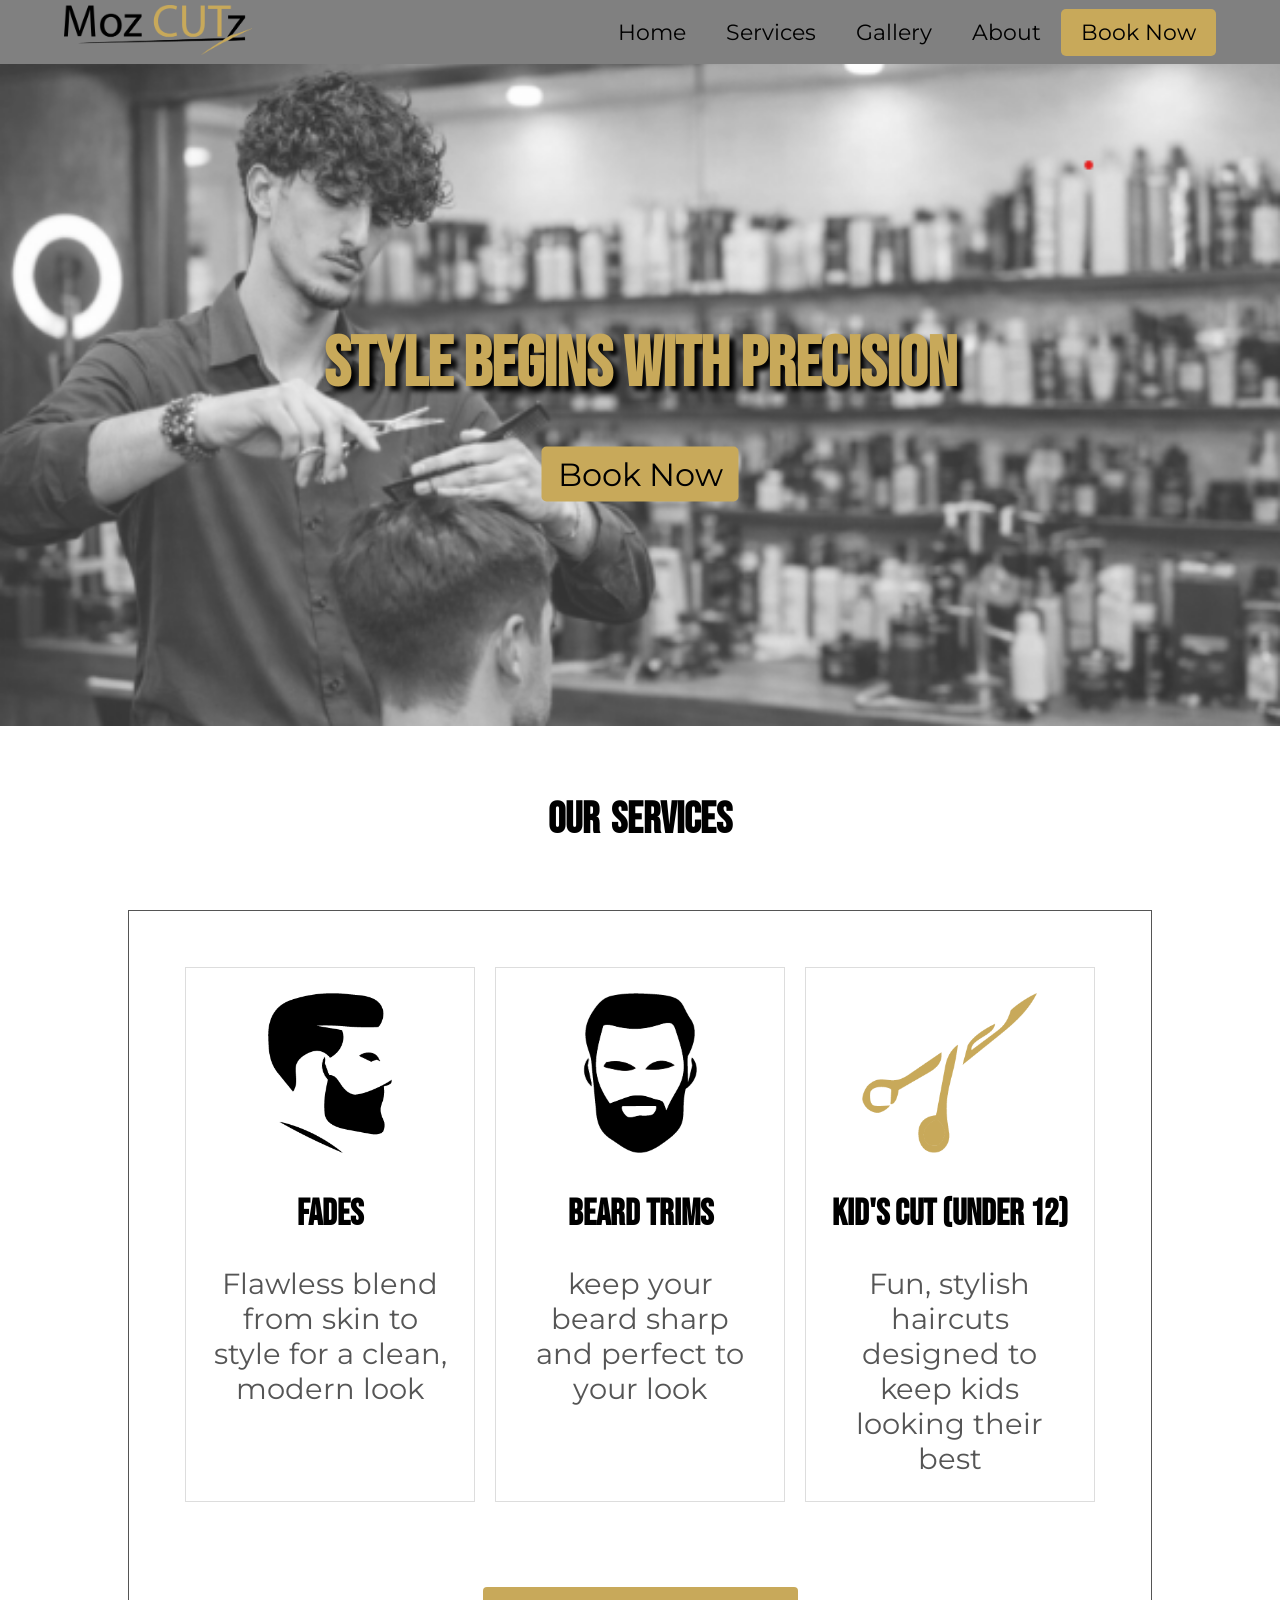
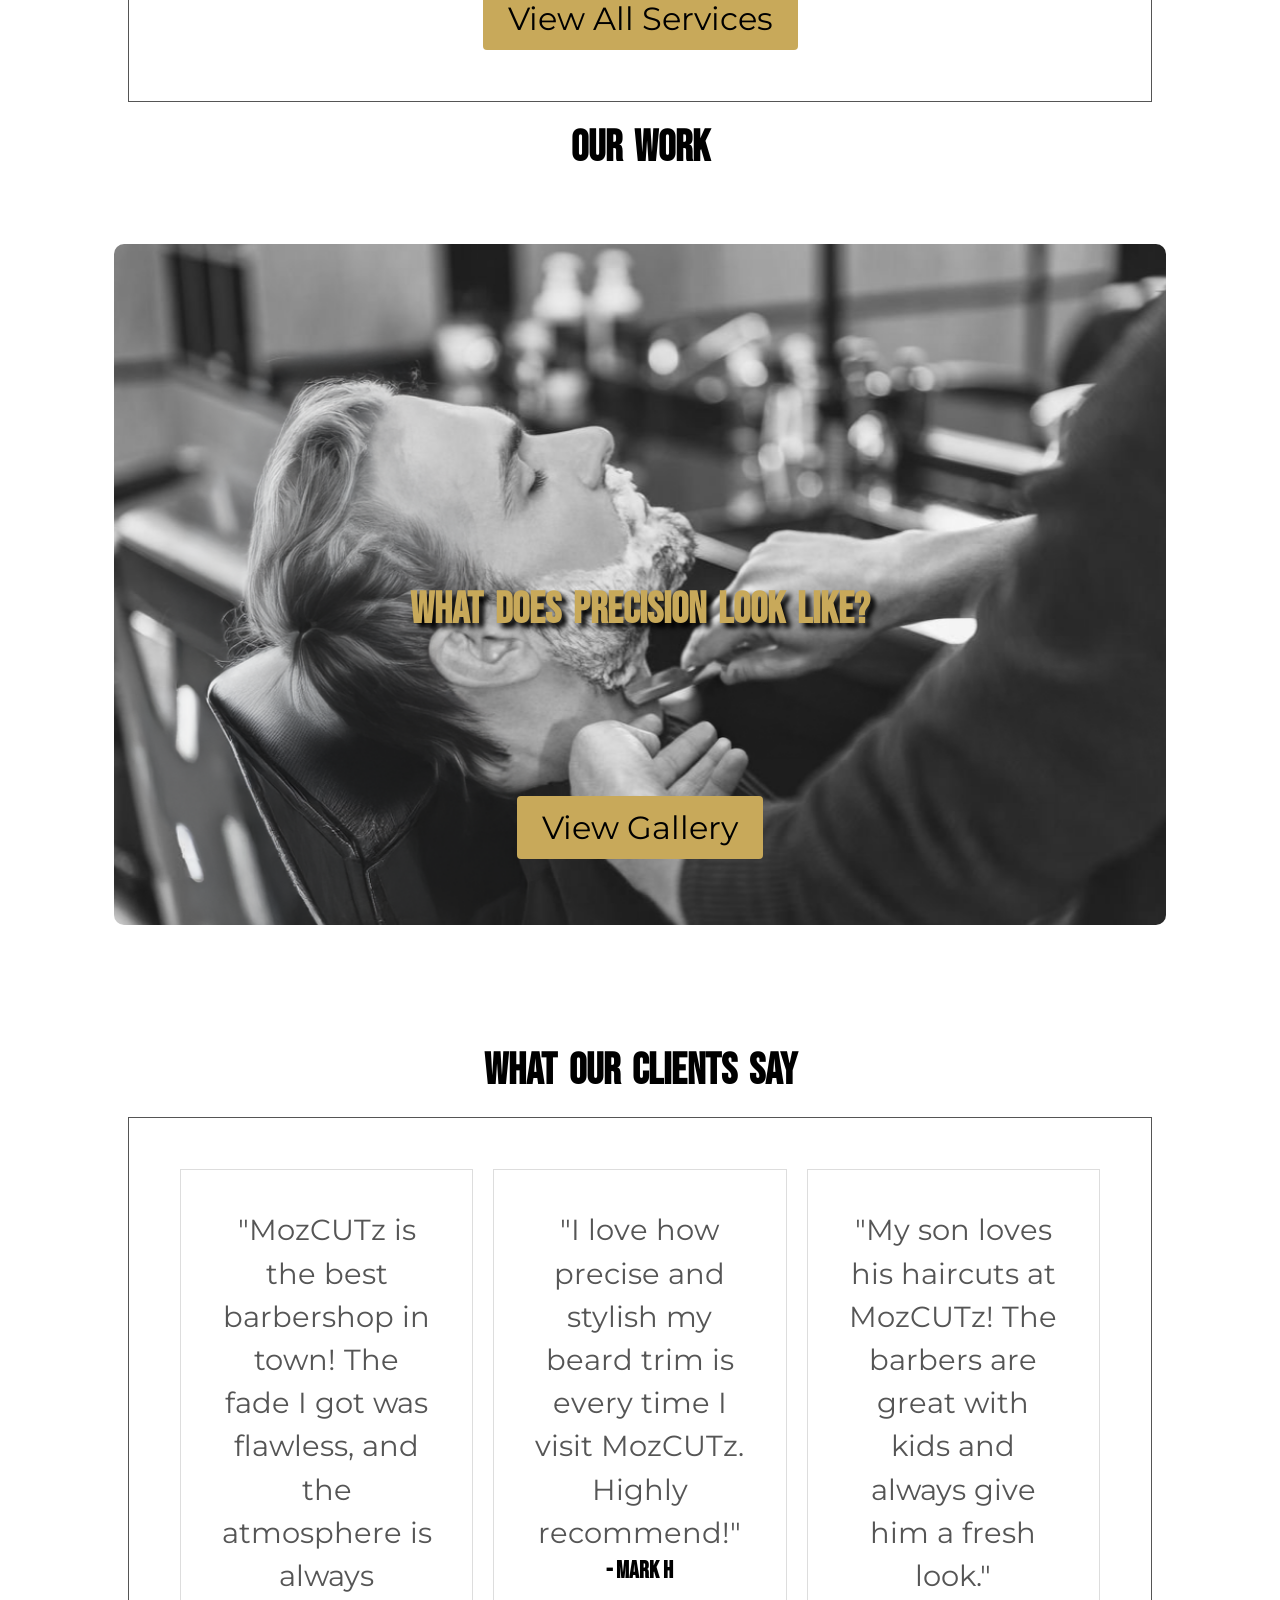
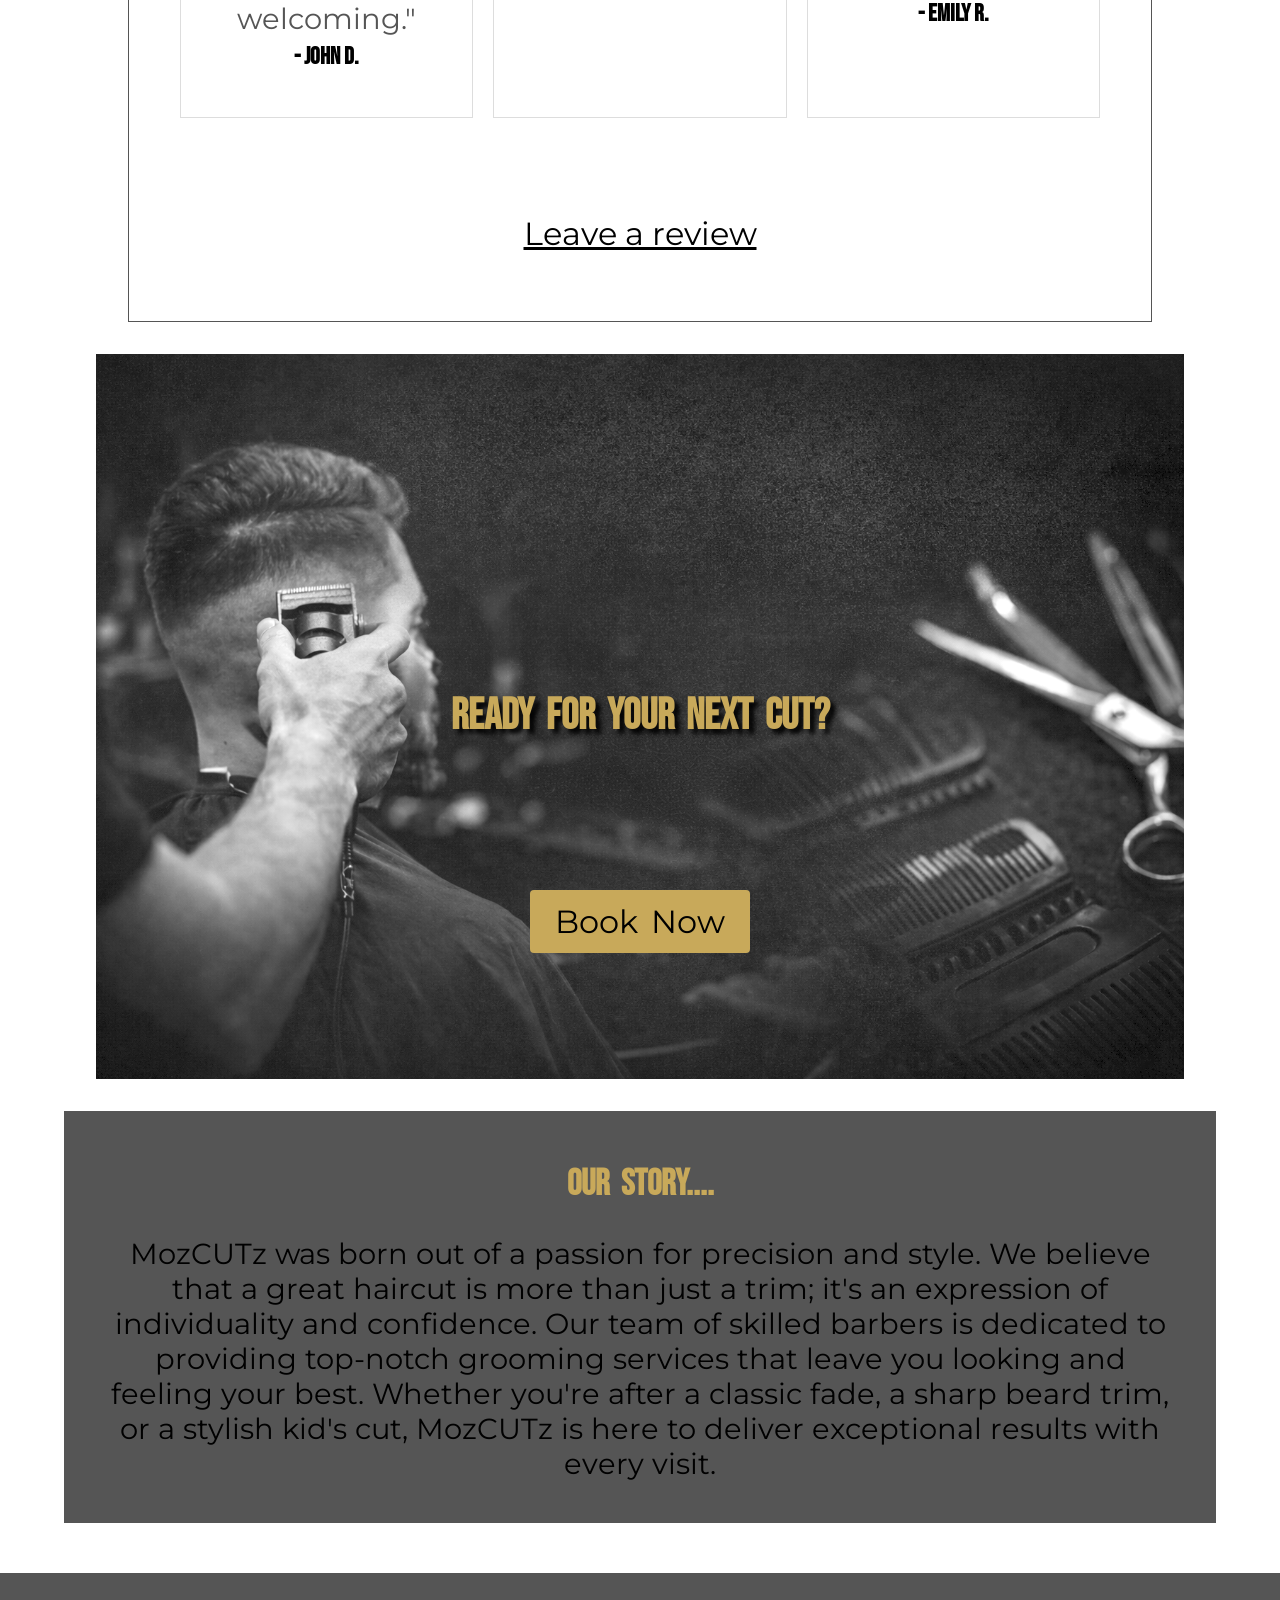
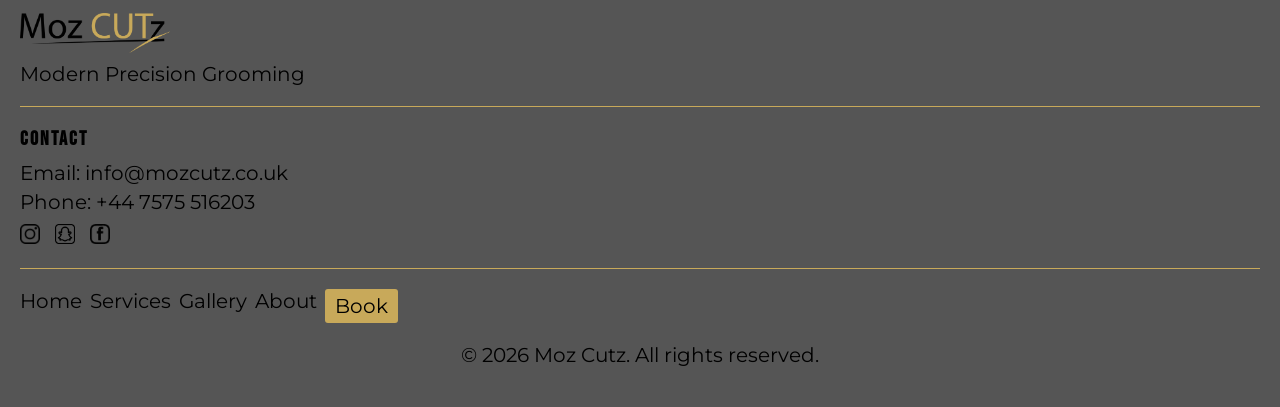
<file: index.html>
<!DOCTYPE html>
<html>
<head>
  <title>Home</title>
  <meta name="viewport" content="width=device-width, initial-scale=1.0">
  <link rel="stylesheet" href="style.css">
  <link href="https://fonts.googleapis.com/css2?family=Bebas+Neue&family=Montserrat:wght@300;400;500&display=swap" rel="stylesheet">
</head>
<body>

<header class="navbar">

  <div>
     <a href="index.html" class="logo">
    <img src="Hero Images/logo.png" alt="Moz Cutz Logo">
  </a>
  </div>

  <nav class="nav">
   <a href="index.html">Home</a>
    <a href="services.html">Services</a>
    <a href="gallery.html">Gallery</a>
    <a href="about.html">About</a>
   <a href="https://app.squareup.com/appointments/book/acvrzxx1pyno5i/L1AFM4YQVYEBA/start" target="_blank" class="cta">Book Now</a>
  </nav>
</header>


<section class="hero-section">
  <div class="hero-content">
    <img src="Hero Images/Hero-1.png" alt="Hero Image">
    <h1>Style Begins With Precision</h1>
      <a href="https://app.squareup.com/appointments/book/acvrzxx1pyno5i/L1AFM4YQVYEBA/start" target="_blank" class="cta">Book Now</a>
 </div>

</section>
      <!-- SERVICES -->
       <section class="our-services">
        <h1>Our Services</h1>
        <div class="card-container">
           
          
         <div class="service-box">
    <div class="service-1-card">
      <img src="Hero Images/services preview-skin fades.png">
      <h3>Fades</h3>
      <p>Flawless blend from skin to 
style for a clean, modern look</p>
    </div>

    <div class="service-2-card">
      <img src="Hero Images/services preview-beard trims.png">
      <h3>Beard Trims</h3>
      <p> keep your beard sharp and 
perfect to your look</p>
    </div>

    <div class="service-3-card">
      <img src="Hero Images/services preview-scissor.png">
      <h3>Kid's Cut (under 12)</h3>
      <p>Fun, stylish haircuts designed to 
keep kids looking their best</p>
    </div>
  </div>
   <a href="services.html" class="view-all-services-cta">View All Services</a>
          </div>
        </div>
      </section>
     <section class="our-work">
      <h1>Our Work</h1>
  <div class="our-work-container">

    <img src="Hero Images/home-gallery preview.png" target="_blank" alt="Our Work Hero Image">
    <a href="gallery.html" class="our-work-btn">View Gallery</a>

    <div class="our-work-content">
     <h1>What does precision look like?</h1>
    
    </div>
  </div>
  <section class="reviews">
     <h1>What our clients say</h1>
    <div class="reviews-container">
      <div  class="review-box">
      <div class="review-card-1">
        <p>"MozCUTz is the best barbershop in town! The fade I got was flawless, and the atmosphere is always welcoming."</p>
        <h3>- John D.</h3>
      </div>
      <div class="review-card-2">
        <p>"I love how precise and stylish my beard trim is every time I visit MozCUTz. Highly recommend!"</p>
        <h3>- Mark H </h3>
      </div>
      <div class="review-card-3">
        <p>"My son loves his haircuts at MozCUTz! The barbers are great with kids and always give him a fresh look."</p>
        <h3>- Emily R.</h3>
      </div>
    </div>
              <a href="https://g.page/r/YOUR-LINK-HERE/review" target="_blank" class="view-reviews-cta"> Leave a review
</a>
    </div>

</section>
<section class="2=booknow">
<div class="booknow-container">
  <img src="Hero Images/Book Hero Image.png" alt="Book Now Image">
  <a href="https://app.squareup.com/appointments/book/acvrzxx1pyno5i/L1AFM4YQVYEBA/start" target="_blank" class="booknow-btn">Book Now</a>
  <h1>Ready for your next cut?</h1>
</div>
</section>

<section class="short-story"
>
  <div class="short-story-container">
    <h1>Our Story....</h1>
    <p>MozCUTz was born out of a passion for precision and style. 
      We believe that a great haircut is more than just a trim; 
      it's an expression of individuality and confidence. 
      Our team of skilled barbers is dedicated to providing
      top-notch grooming services that leave you looking and feeling your best. 
      Whether you're after a classic fade, a sharp beard trim, or a stylish kid's cut,
      MozCUTz is here to deliver exceptional results with every visit.</p>
  </div>
</section>

<footer class="footer">

  <div class="footer-container">
<!-- left -->
    <div class="footer-logo">
      <img src="Hero Images/logo.png" alt="Moz Cutz Logo">
      <p>Modern Precision Grooming</p>
    </div>

    <!-- divider -->
<div class="divider"></div>
   
    <div class="footer-contact">
      <h3>Contact</h3>
      <p>Email: info@mozcutz.co.uk</p>
      <p>Phone: +44 7575 516203</p>
      <div class="socials">
        <a href="https://www.instagram.com/mozcutz?igsh=MWpocHoxbmjnZXI0Ng==" target="_blank"><img src="Hero Images/insta icon.png" alt="Instagram"></a>
        <a href="https://www.snapchat.com/add/mozcutz" target="_blank"><img src="Hero Images/snap icon.png" alt="Snapchat"></a>
        <a href="https://www.facebook.com/mozcutz" target="_blank"><img src="Hero Images/facebook icon6.png" alt="Facebook"></a>
      </div>
    </div>
    <!-- DIVIDER -->
    <div class="divider"></div>

    <!-- RIGHT -->
    <div class="footer-right">
      <a href="index.html">Home</a>
      <a href="services.html">Services</a>
      <a href="gallery.html">Gallery</a>
      <a href="about.html">About</a>
      <a href="https://app.squareup.com/appointments/book/acvrzxx1pyno5i/L1AFM4YQVYEBA/start" target="_blank" class="footer-book">Book</a>
    </div>

  </div>
  <div class="footer-bottom">
    <p>© 2026 Moz Cutz. All rights reserved.</p>
  </div>

</footer>




</body>
</file>
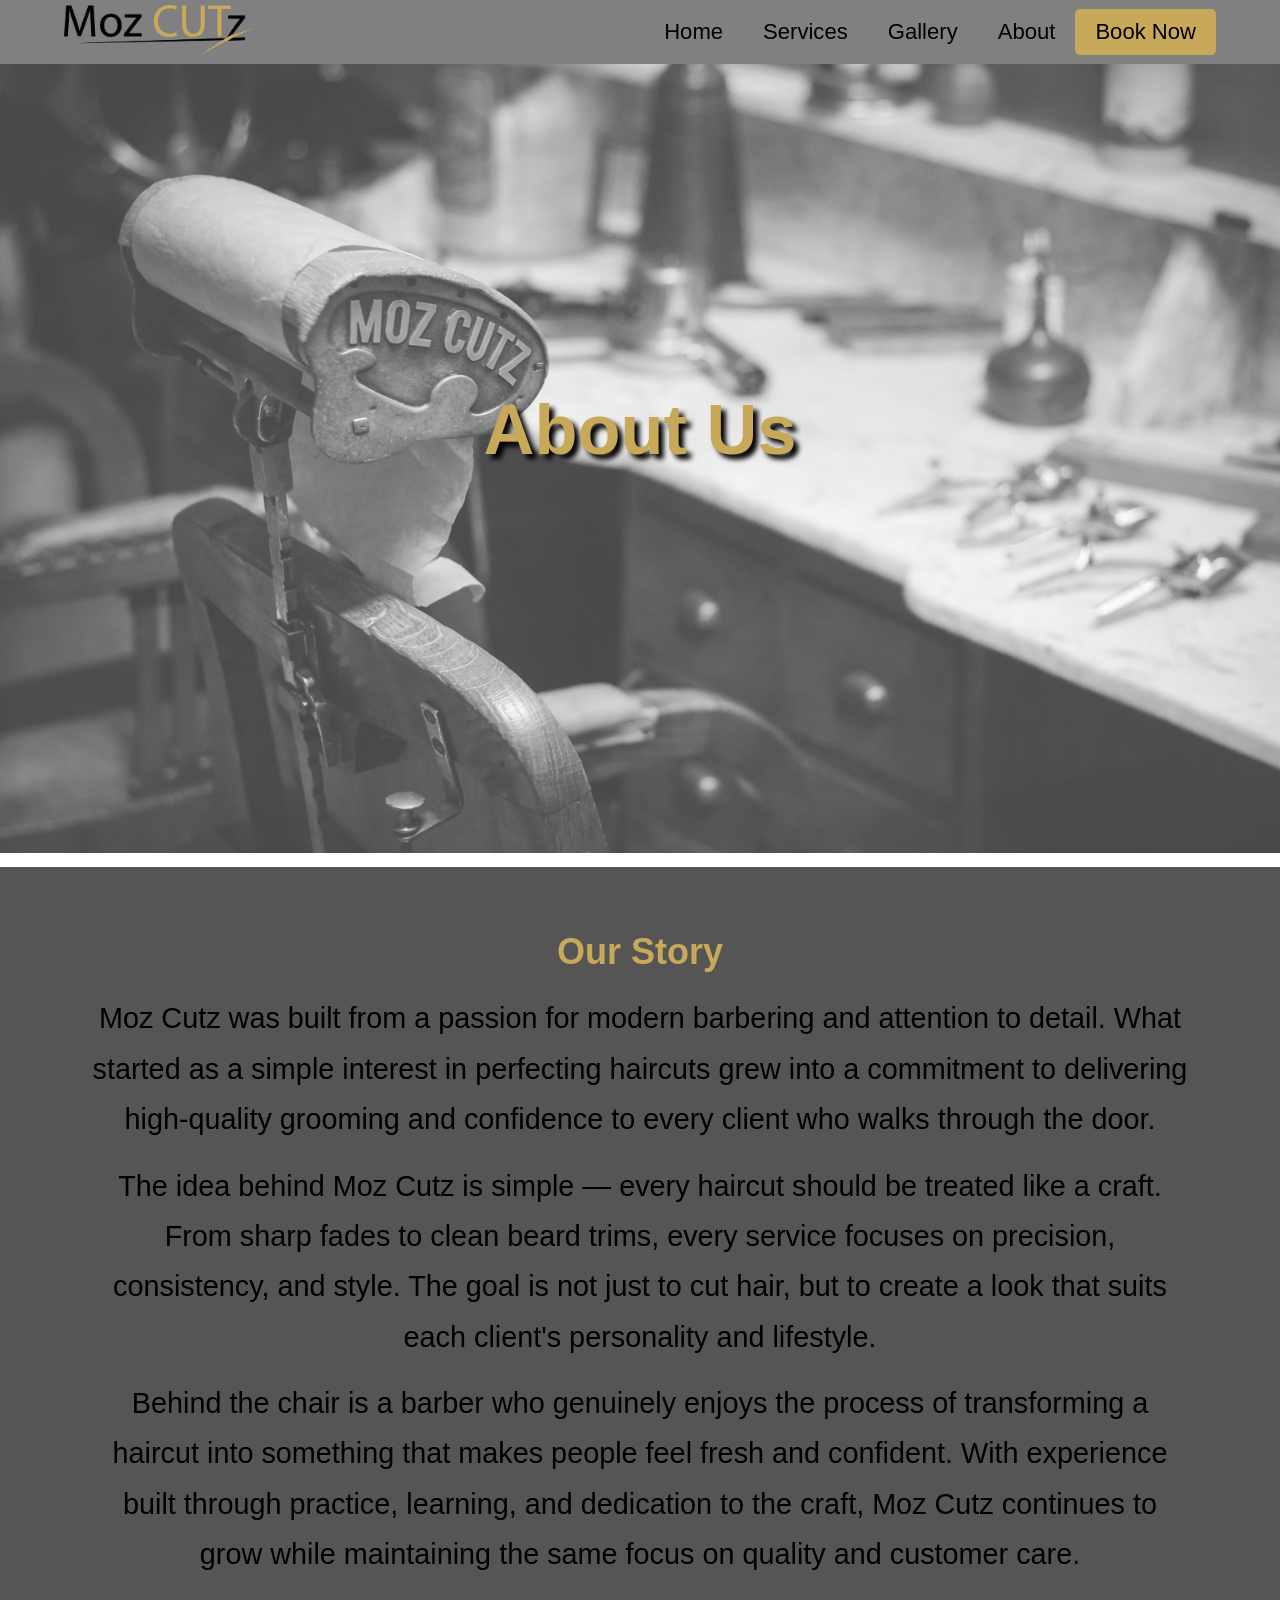
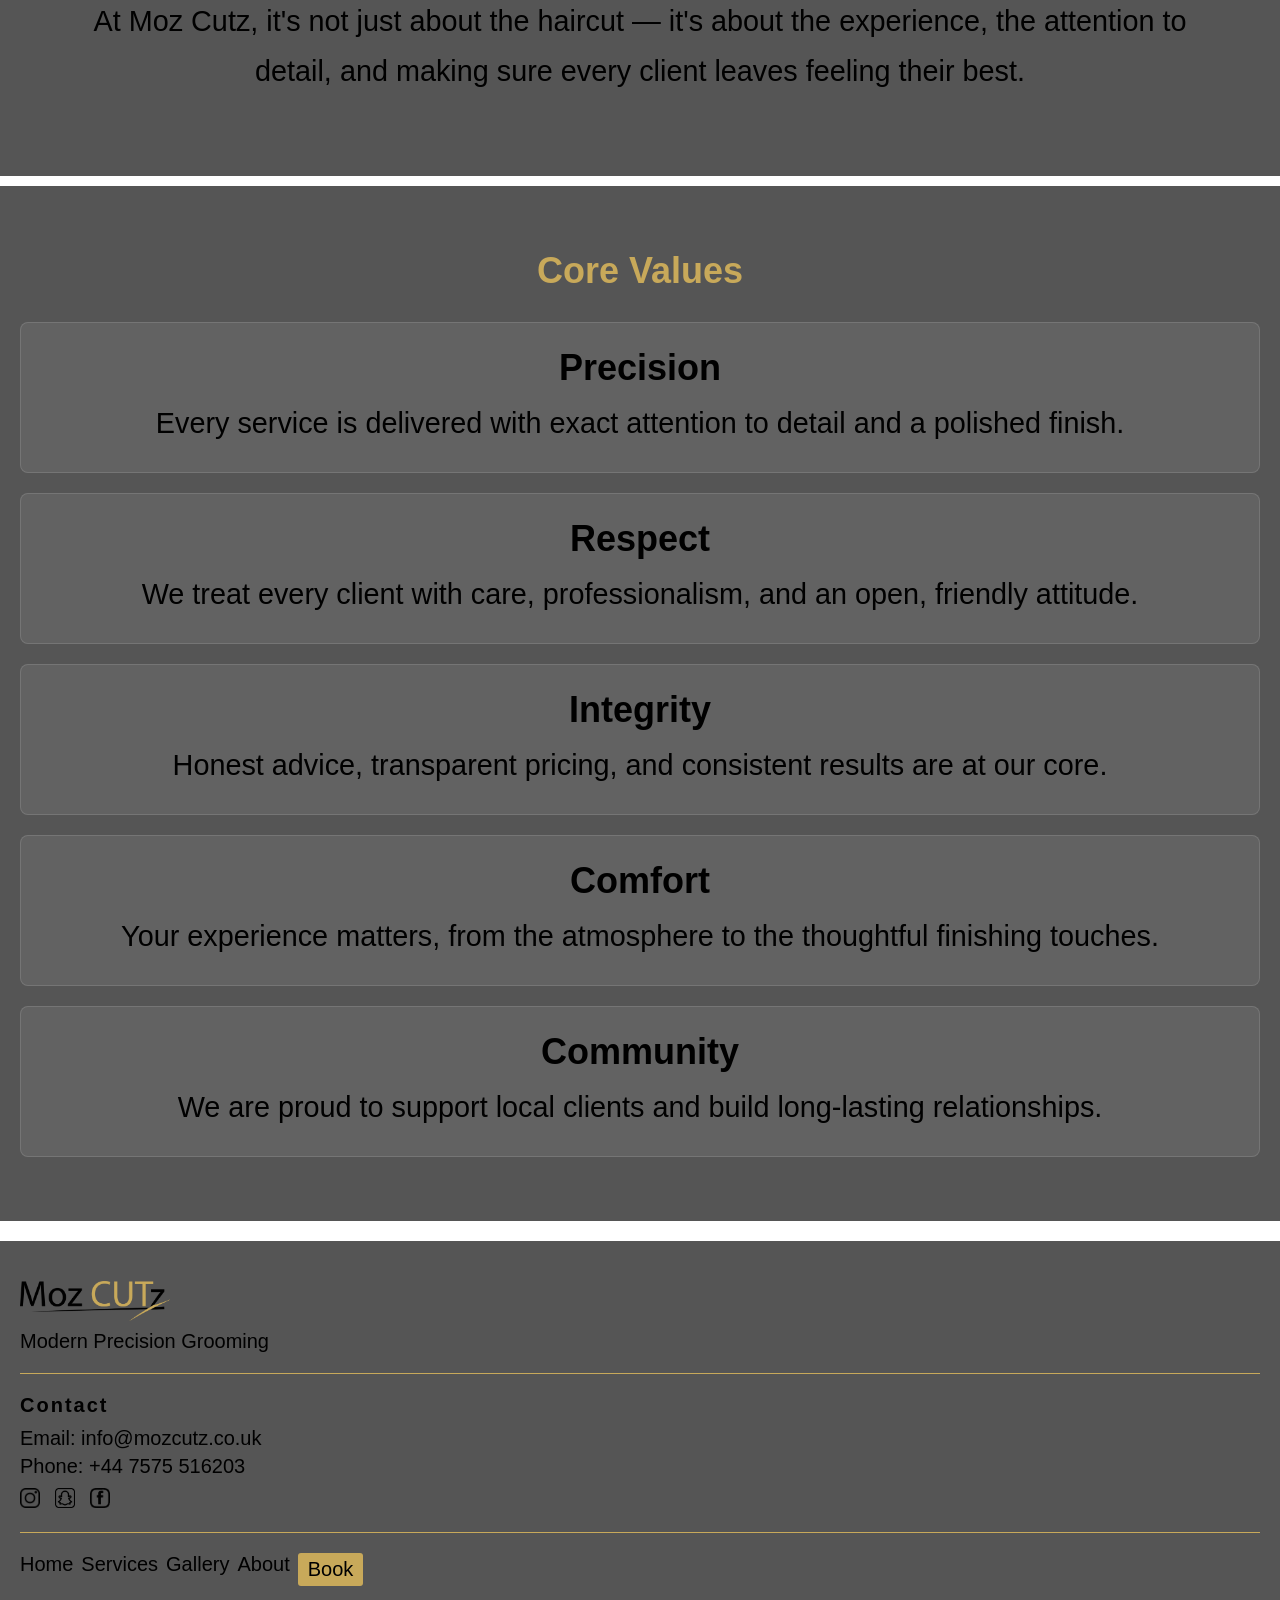
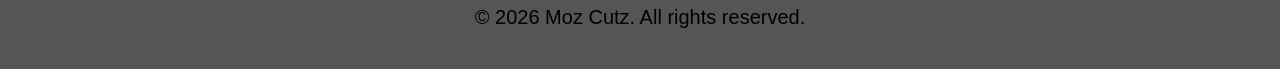
<file: about.html>
<!DOCTYPE html>
<html>
<head>
  <title>About Us</title>
  <link rel="stylesheet" href="style.css">
   <meta name="viewport" content="width=device-width, initial-scale=1.0">
</head>
<body>

<header class="navbar">
  <div class="logo">
  <a href="index.html" >
    <img src="Hero Images/logo.png" alt="Moz Cutz Logo">
  </a>
  </div>

  <nav class="nav">
    <a href="index.html">Home</a>
    <a href="Services.html">Services</a>
    <a href="gallery.html">Gallery</a>
    <a href="about.html">About</a>
    <a href="https://app.squareup.com/appointments/book/acvrzxx1pyno5i/L1AFM4YQVYEBA/start" target="_blank" class="cta">Book Now</a>
  </nav>
</header>

<main>
  <section class="hero-section">
    <div class="hero-content">
      <img src="Hero Images/about us hero image.png" alt="Hero Image">
      <h1>About Us</h1>
    </div>
  </section>

  <section class="about-info-section">
   <div class="about-info-grid">
     
      <div class="about-info-text">
      <h1>Our Story</h1>
       <p>Moz Cutz was built from a passion for modern barbering and attention to detail.
         What started as a simple interest in perfecting haircuts grew into a commitment to delivering high-quality grooming and confidence to every client who walks through the door.</p>   
       <p>The idea behind Moz Cutz is simple — every haircut should be treated like a craft. 
        From sharp fades to clean beard trims, every service focuses on precision, consistency, and style. 
        The goal is not just to cut hair, but to create a look that suits each client's personality and lifestyle.</p>
       <p>Behind the chair is a barber who genuinely enjoys the process of transforming a haircut into something that makes people feel fresh and confident. 
        With experience built through practice, learning, and dedication to the craft, Moz Cutz continues to grow while maintaining the same focus on quality and customer care.</p>
       <p>At Moz Cutz, it's not just about the haircut — it's about the experience, the attention to detail, and making sure every client leaves feeling their best.</p>
      </div>
    </div>
  </section>

  <section class="core-values-section">
    <div class="core-values-inner">
      <h1>Core Values</h1>
      <div class="values-grid">
        <div class="value-card">
          <h3>Precision</h3>
          <p>Every service is delivered with exact attention to detail and a polished finish.</p>
        </div>
        <div class="value-card">
          <h3>Respect</h3>
          <p>We treat every client with care, professionalism, and an open, friendly attitude.</p>
        </div>
        <div class="value-card">
          <h3>Integrity</h3>
          <p>Honest advice, transparent pricing, and consistent results are at our core.</p>
        </div>
        <div class="value-card">
          <h3>Comfort</h3>
          <p>Your experience matters, from the atmosphere to the thoughtful finishing touches.</p>
        </div>
        <div class="value-card">
          <h3>Community</h3>
          <p>We are proud to support local clients and build long-lasting relationships.</p>
        </div>
      </div>
    </div>
  </section>
</main>

<footer class="footer">

  <div class="footer-container">
<!-- left -->
    <div class="footer-logo">
      <img src="Hero Images/logo.png" alt="Moz Cutz Logo">
      <p>Modern Precision Grooming</p>
    </div>

    <!-- divider -->
<div class="divider"></div>
   
    <div class="footer-contact">
      <h3>Contact</h3>
      <p>Email: info@mozcutz.co.uk</p>
      <p>Phone: +44 7575 516203</p>
      <div class="socials">
        <a href="https://www.instagram.com/mozcutz?igsh=MWpocHoxbmjnZXI0Ng==" target="_blank"><img src="Hero Images/insta icon.png" alt="Instagram"></a>
        <a href="https://www.snapchat.com/add/mozcutz" target="_blank"><img src="Hero Images/snap icon.png" alt="Snapchat"></a>
        <a href="https://www.facebook.com/mozcutz" target="_blank"><img src="Hero Images/facebook icon6.png" alt="Facebook"></a>
      </div>
    </div>
    <!-- DIVIDER -->
    <div class="divider"></div>

    <!-- RIGHT -->
    <div class="footer-right">
      <a href="index.html">Home</a>
      <a href="services.html">Services</a>
      <a href="gallery.html">Gallery</a>
      <a href="about.html">About</a>
      <a href="https://app.squareup.com/appointments/book/acvrzxx1pyno5i/L1AFM4YQVYEBA/start" target="_blank" class="footer-book">Book</a>
    </div>

  </div>
  <div class="footer-bottom">
    <p>© 2026 Moz Cutz. All rights reserved.</p>
  </div>

</footer>

</body>
</html>
</file>
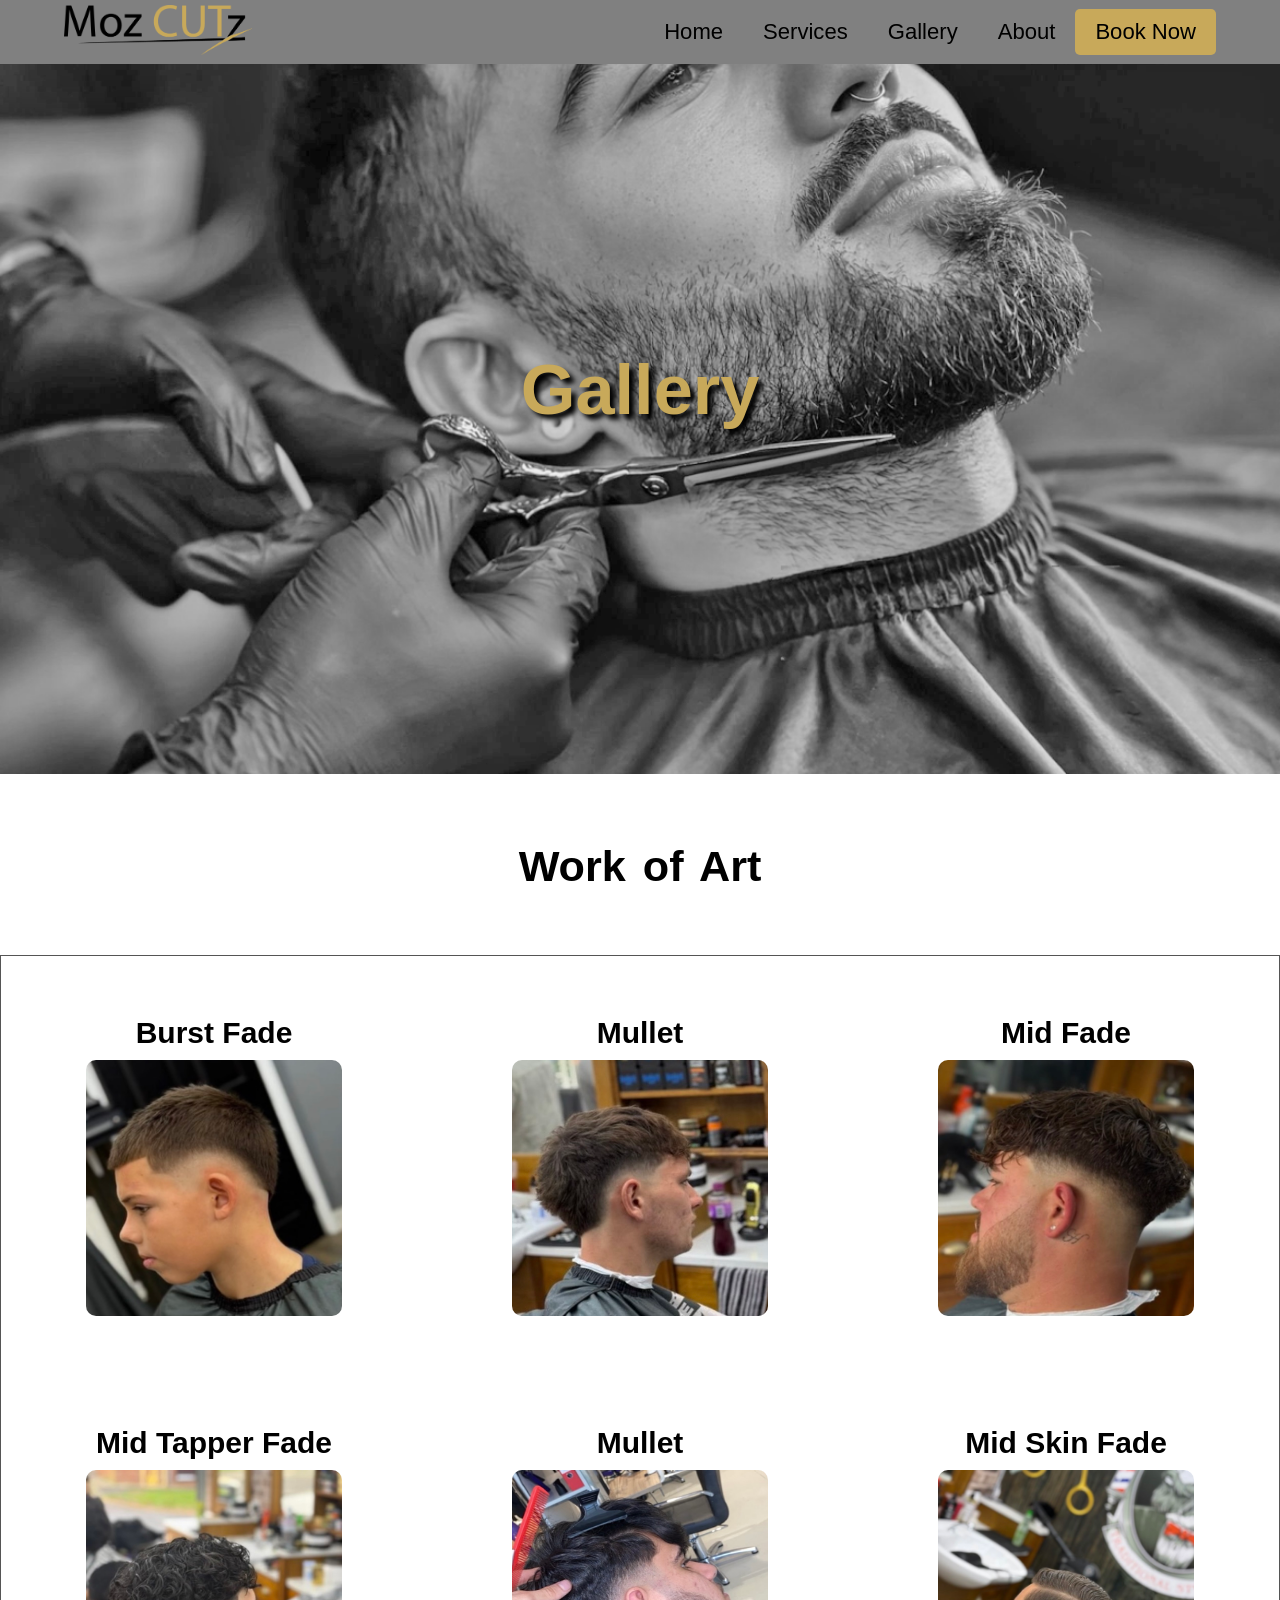
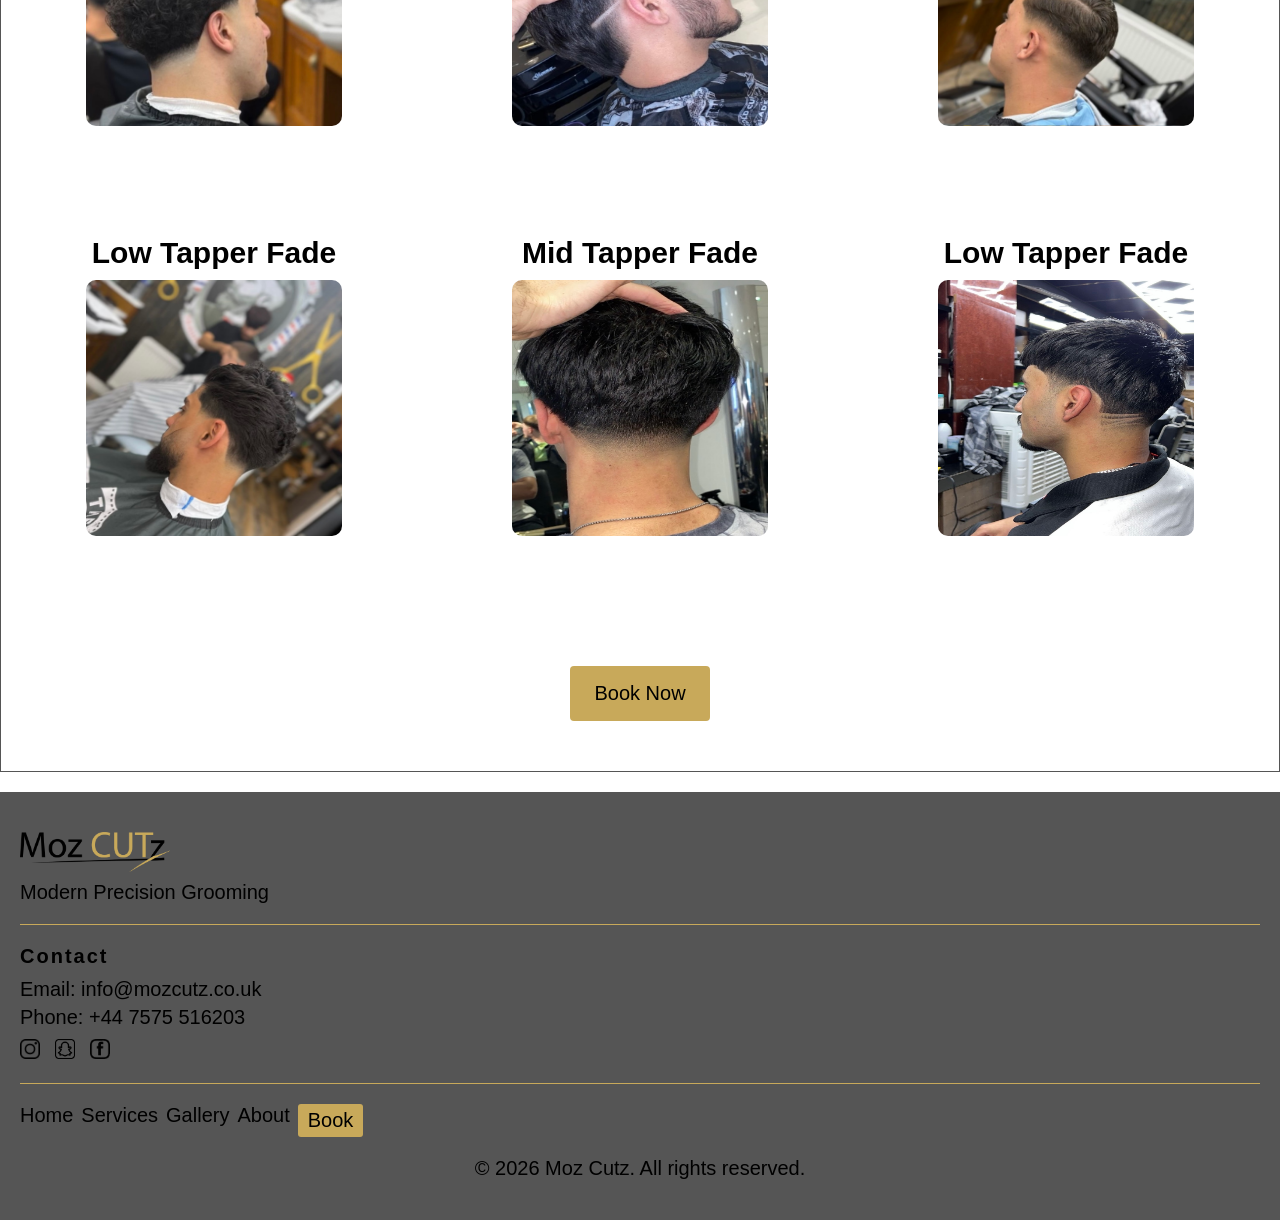
<file: gallery.html>
<!DOCTYPE html>
<html>
<head>
  <title>Gallery</title>
  <meta name="viewport" content="width=device-width, initial-scale=1.0">
  <link rel="stylesheet" href="style.css">
</head>
<body>

<header class="navbar">
  <div>
  <a href="index.html" class="logo">
    <img src="Hero Images/logo.png" alt="Moz Cutz Logo">
  </a>
  </div>


  <nav class="nav">
    <a href="index.html">Home</a>
    <a href="services.html">Services</a>
    <a href="gallery.html">Gallery</a>
    <a href="about.html">About</a>
   <a href="https://app.squareup.com/appointments/book/acvrzxx1pyno5i/L1AFM4YQVYEBA/start" target="_blank" class="cta">Book Now</a>
  
  </nav>
</header>

<main>
  <section class="hero-section">
  <div class="hero-content">
    <img src="Hero Images/gallery hero image.png" alt="Hero Image">
    <h1>Gallery</h1>
 </div>
</main>
   <section class="services">
       <section class="our-services">
        <h1>Work of Art</h1>
        <div class="service-card-container">
          
    <div class="service-box-services">

    <div class="photo-1">
      <h3>Burst Fade</h3>
      <img src="Gallery images/1 img.jpg" alt="Burst Fade">
    </div>

    <div class="photo-2">
      <h3>Mullet</h3>
      <img src="Gallery images/2 img.jpg" alt="Mullet">
    </div>

    <div class="photo-3">
      <h3>Mid Fade</h3>
      <img src="Gallery images/3 img.jpg" alt="Taper Fade">
    </div>

    <div class="photo-4">
      <h3>Mid Tapper Fade</h3>
      <img src="Gallery images/4 img.jpg" alt="Clipper Beard Trim">
    </div>

    <div class="photo-5">
      <h3>Mullet</h3>
      <img src="Gallery images/5 img.jpg" alt="Mullet">
    </div>

    
    <div class="photo-6">
      <h3>Mid Skin Fade</h3>
      <img src="Gallery images/6 img.jpg" alt="Wolf Cut">
    </div>

       <div class="photo-7">
      <h3>Low Tapper Fade</h3>
      <img src="Gallery images/7 img.jpg" alt="Scissor Cut">
    </div>

    <div class="photo-8">
      <h3>Mid Tapper Fade</h3>
      <img src="Gallery images/8 img.jpg" alt="Shave">
    </div>

    <div class="photo-9">
      <h3>Low Tapper Fade</h3>
      <img src="Gallery images/9 img.jpg" alt="Razor Line up">
    </div>
    <a href="https://app.squareup.com/appointments/book/acvrzxx1pyno5i/L1AFM4YQVYEBA/start" target="_blank" class="book-services-cta">Book Now</a>
          </div>
        </div>
      </section>

<footer class="footer">

  <div class="footer-container">
<!-- left -->
    <div class="footer-logo">
      <img src="Hero Images/logo.png" alt="Moz Cutz Logo">
      <p>Modern Precision Grooming</p>
    </div>

    <!-- divider -->
<div class="divider"></div>
   
    <div class="footer-contact">
      <h3>Contact</h3>
      <p>Email: info@mozcutz.co.uk</p>
      <p>Phone: +44 7575 516203</p>
      <div class="socials">
        <a href="https://www.instagram.com/mozcutz?igsh=MWpocHoxbmjnZXI0Ng==" target="_blank"><img src="Hero Images/insta icon.png" alt="Instagram"></a>
        <a href="https://www.snapchat.com/add/mozcutz" target="_blank"><img src="Hero Images/snap icon.png" alt="Snapchat"></a>
        <a href="https://www.facebook.com/mozcutz" target="_blank"><img src="Hero Images/facebook icon6.png" alt="Facebook"></a>
      </div>
    </div>
    <!-- DIVIDER -->
    <div class="divider"></div>

    <!-- RIGHT -->
    <div class="footer-right">
      <a href="index.html">Home</a>
      <a href="services.html">Services</a>
      <a href="gallery.html">Gallery</a>
      <a href="about.html">About</a>
      <a href="https://app.squareup.com/appointments/book/acvrzxx1pyno5i/L1AFM4YQVYEBA/start" target="_blank" class="footer-book">Book</a>
    </div>

  </div>
  <div class="footer-bottom">
    <p>© 2026 Moz Cutz. All rights reserved.</p>
  </div>

</footer>

</body>
</html>
</file>
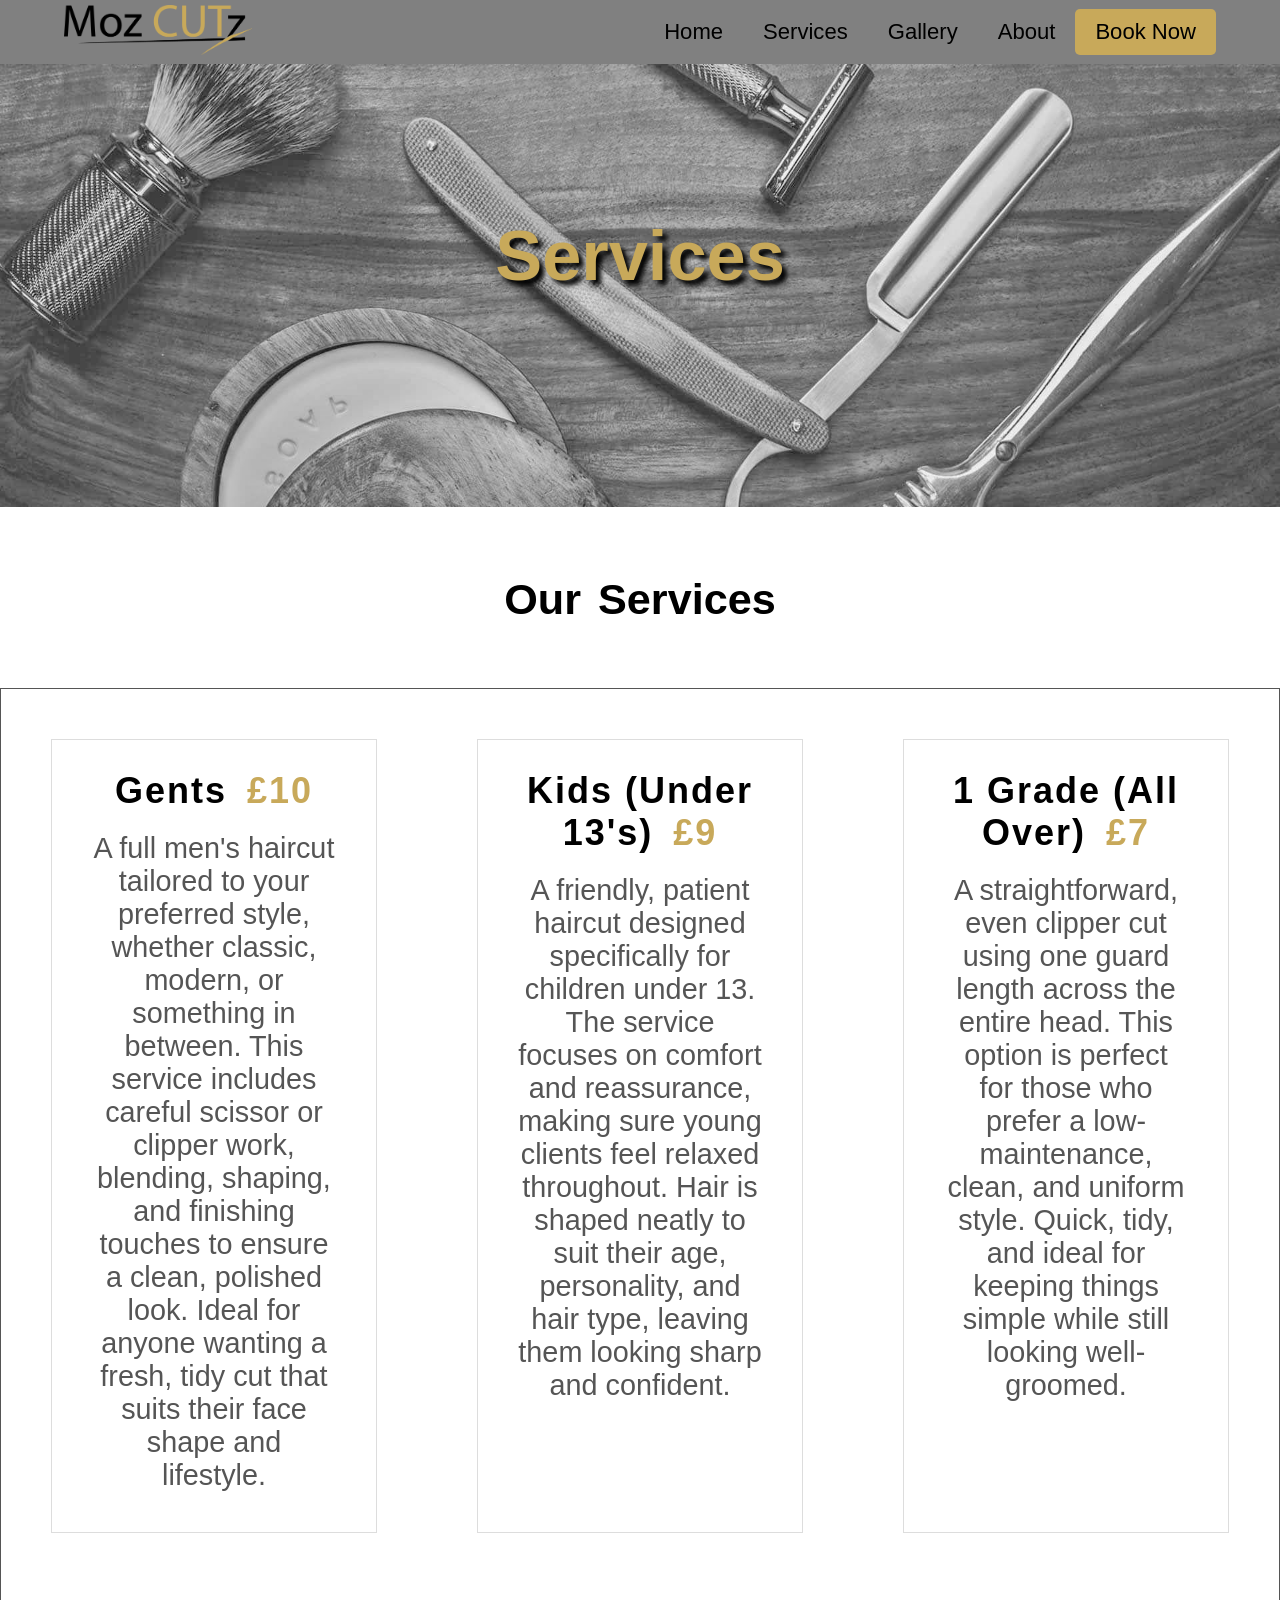
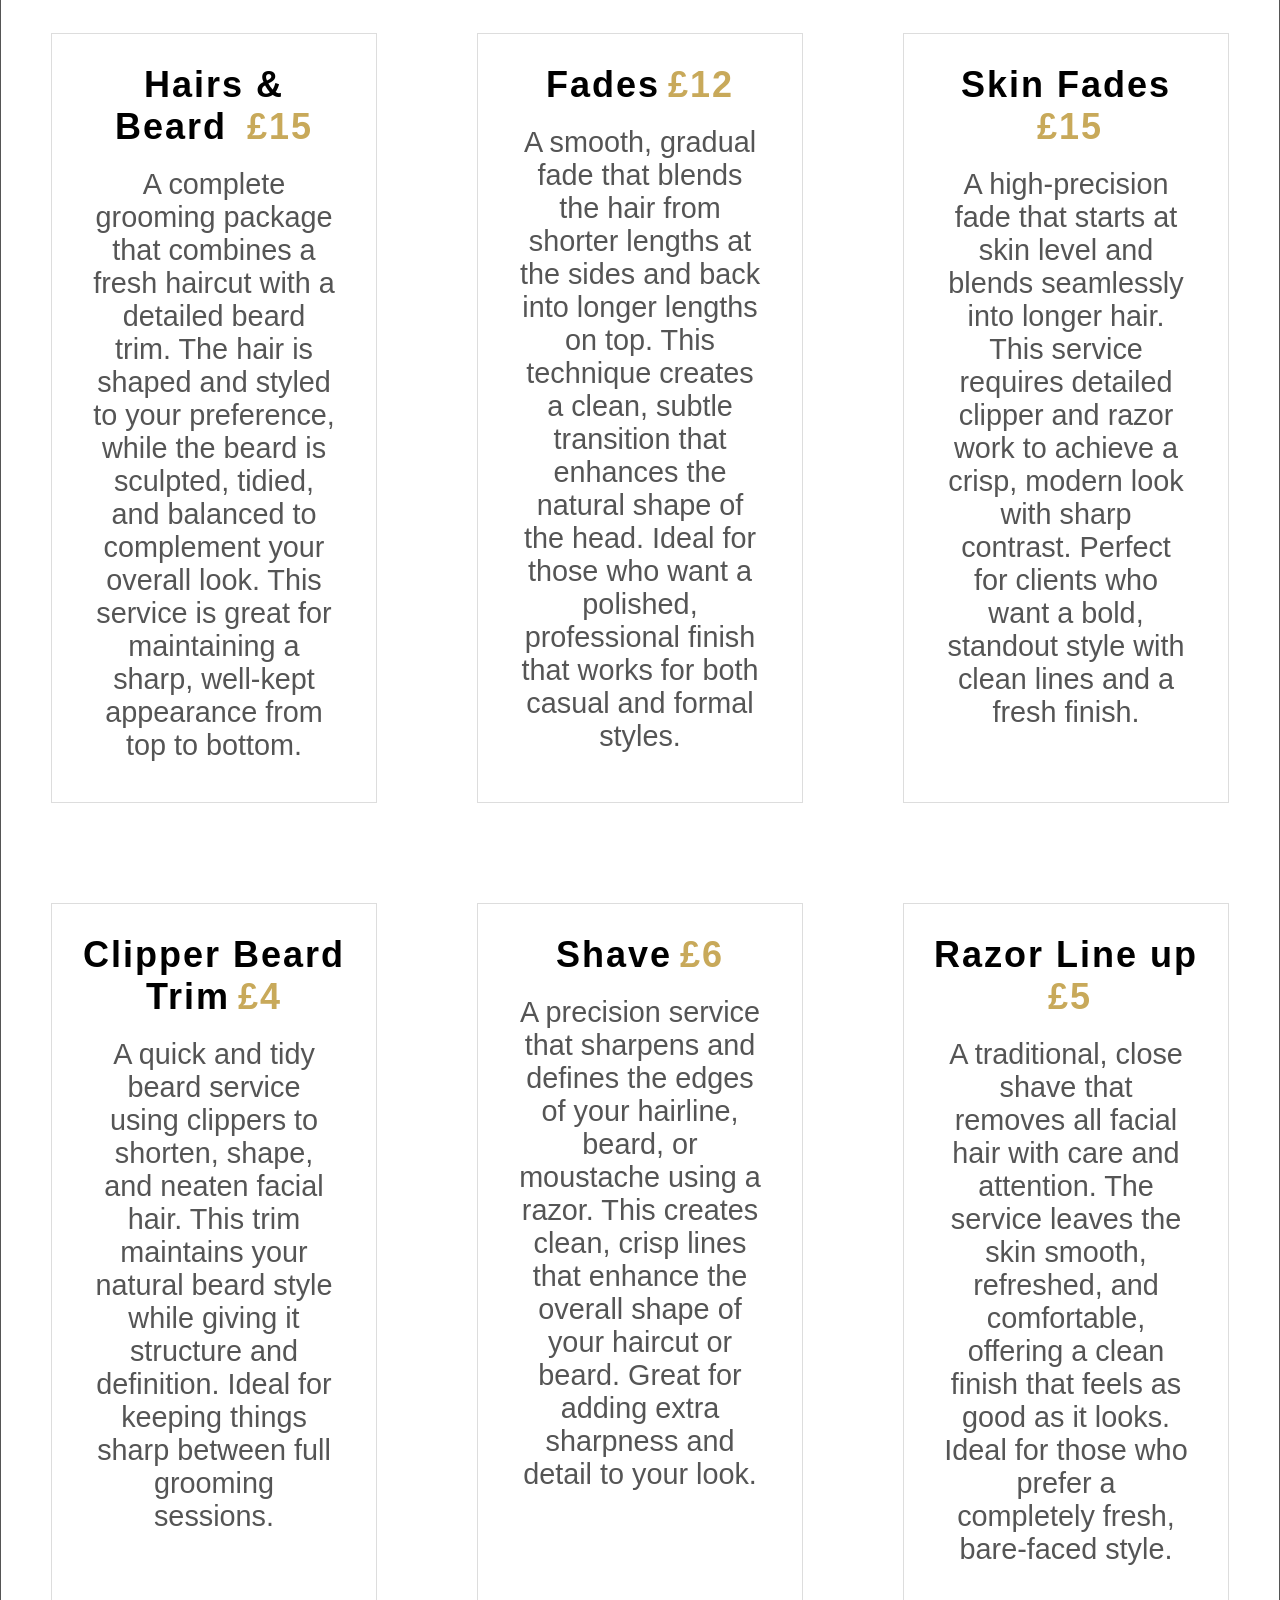
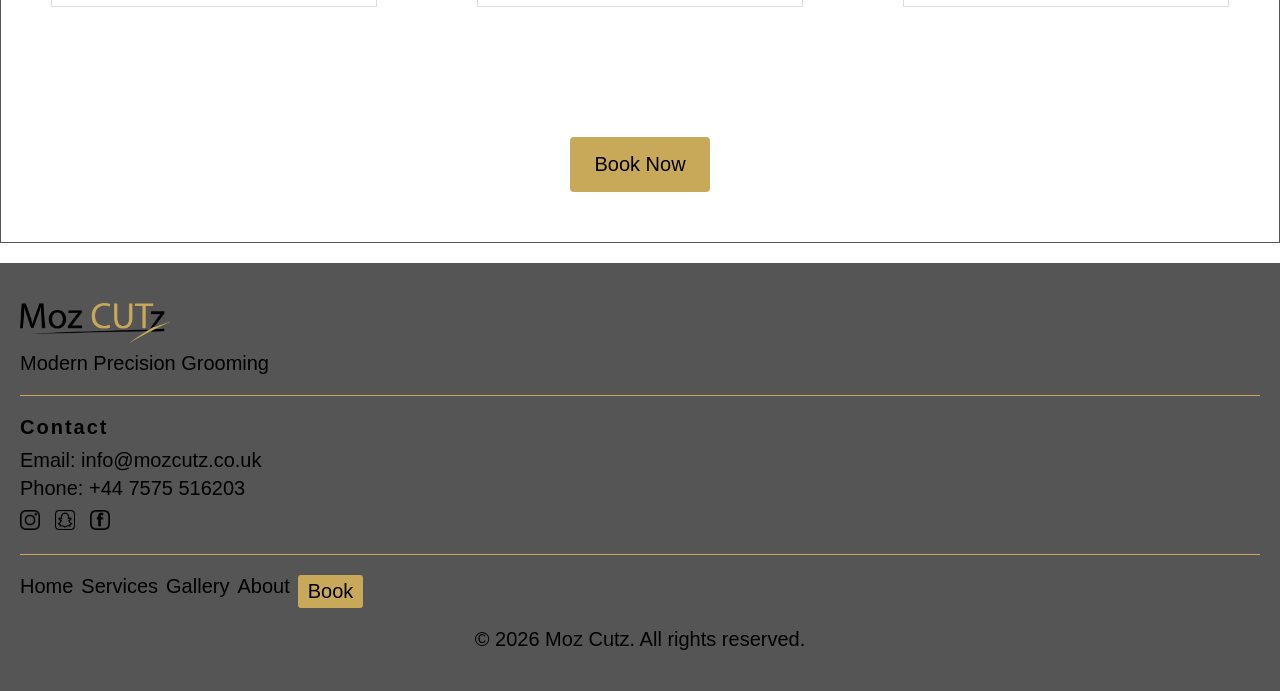
<file: services.html>
<!DOCTYPE html>
<html>
<head>
  <title>Services</title>
  <meta name="viewport" content="width=device-width, initial-scale=1.0">
  <link rel="stylesheet" href="style.css">
</head>
<body>

<header class="navbar">
   <div class="logo">
  <a href="index.html">
    <img src="Hero Images/logo.png" alt="Moz Cutz Logo">
  </a>
  </div>

  <nav class="nav">
   <a href="index.html">Home</a>
    <a href="services.html">Services</a>
    <a href="gallery.html">Gallery</a>
    <a href="about.html">About</a>
   <a href="https://app.squareup.com/appointments/book/acvrzxx1pyno5i/L1AFM4YQVYEBA/start" target="_blank" class="cta">Book Now</a>
  </nav>
</header>
<section class="hero-section">
  <div class="hero-content">
    <img src="Hero Images/services hero image.jpg" alt="Hero Image">
    <h1>Services</h1>
 </div>

</section>

<main>
    <section class="services">
       <section class="our-services">
        <h1>Our Services</h1>
        <div class="service-card-container">
           
          
         <div class="service-box-services">
    <div class="service-1">
      <h3>Gents <span>£10</span></h3>
      <p>A full men's haircut tailored to your preferred style,
whether classic, modern, or something in between. 
This service includes careful scissor or clipper work, 
blending, shaping, and finishing touches to ensure a clean, 
polished look. 
Ideal for anyone wanting a fresh, 
tidy cut that suits their face shape and lifestyle. </p>
    </div>

    <div class="service-2">
      <h3>Kids (Under 13's) <span>£9</span></h3>
      <p> A friendly, patient haircut designed  specifically for
 children under 13. 
The service focuses on comfort and reassurance, 
making sure young clients feel relaxed throughout. 
Hair is shaped neatly to suit their age, personality, 
and hair type, leaving them looking sharp and confident.</p>
    </div>

     <div class="service-3">
      <h3>1 Grade (All Over) <span>£7</span></h3>
      <p> A straightforward, even clipper cut using one guard length across the entire head. 
        This option is perfect for those who prefer a low-maintenance, clean, and uniform style.
         Quick, tidy, and ideal for keeping things simple while still looking well-groomed.</p>
    </div>

    <div class="service-4">
      <h3>Hairs & Beard <span>£15</span></h3>
      <p> A complete grooming package that combines a fresh haircut with a detailed beard trim. 
      The hair is shaped and styled to your preference, while the beard is sculpted, tidied, 
      and balanced to complement your overall look. 
      This service is great for maintaining a sharp, well-kept appearance from top to bottom.</p>
    </div>

    <div class="service-5">
      <h3>Fades<span>£12</span></h3>
      <p> A smooth, gradual fade that blends the hair from shorter lengths at the sides and back into longer lengths on top. 
      This technique creates a clean, subtle transition that enhances the natural shape of the head.
      Ideal for those who want a polished, professional finish that works for both casual and formal styles.</p>
    </div>

    
    <div class="service-6">
      <h3>Skin Fades<span>£15</span></h3>
      <p> A high-precision fade that starts at skin level and blends seamlessly into longer hair.
         This service requires detailed clipper and razor work to achieve a crisp, modern look with sharp contrast. 
        Perfect for clients who want a bold, standout style with clean lines and a fresh finish.</p>
    </div>

       <div class="service-7">
      <h3>Clipper Beard Trim<span>£4</span></h3>
      <p> A quick and tidy beard service using clippers to shorten, shape, and neaten facial hair. 
        This trim maintains your natural beard style while giving it structure and definition. 
        Ideal for keeping things sharp between full grooming sessions.</p>
    </div>

     <div class="service-8">
      <h3>Shave<span>£6</span></h3>
      <p> A precision service that sharpens and defines the edges of your hairline, beard, or moustache using a razor.
         This creates clean, crisp lines that enhance the overall shape of your haircut or beard.
         Great for adding extra sharpness and detail to your look.</p>
    </div>

         <div class="service-9">
      <h3>Razor Line up <span>£5</span></h3>
      <p> A traditional, close shave that removes all facial hair with care and attention.
         The service leaves the skin smooth, refreshed, and comfortable, offering a clean finish that feels as good as it looks.
         Ideal for those who prefer a completely fresh, bare-faced style.</p>
    </div>
    <a href="https://app.squareup.com/appointments/book/acvrzxx1pyno5i/L1AFM4YQVYEBA/start" target="_blank" class="book-services-cta">Book Now</a>
          </div>
        </div>
      </section>

      <footer class="footer">

  <div class="footer-container">
<!-- left -->
    <div class="footer-logo">
      <img src="Hero Images/logo.png" alt="Moz Cutz Logo">
      <p>Modern Precision Grooming</p>
    </div>

    <!-- divider -->
<div class="divider"></div>
   
    <div class="footer-contact">
      <h3>Contact</h3>
      <p>Email: info@mozcutz.co.uk</p>
      <p>Phone: +44 7575 516203</p>
      <div class="socials">
        <a href="https://www.instagram.com/mozcutz?igsh=MWpocHoxbmjnZXI0Ng==" target="_blank"><img src="Hero Images/insta icon.png" alt="Instagram"></a>
        <a href="https://www.snapchat.com/add/mozcutz" target="_blank"><img src="Hero Images/snap icon.png" alt="Snapchat"></a>
        <a href="https://www.facebook.com/mozcutz" target="_blank"><img src="Hero Images/facebook icon6.png" alt="Facebook"></a>
      </div>
    </div>
    <!-- DIVIDER -->
    <div class="divider"></div>

    <!-- RIGHT -->
    <div class="footer-right">
      <a href="index.html">Home</a>
      <a href="services.html">Services</a>
      <a href="gallery.html">Gallery</a>
      <a href="about.html">About</a>
      <a href="https://app.squareup.com/appointments/book/acvrzxx1pyno5i/L1AFM4YQVYEBA/start" target="_blank" class="footer-book">Book</a>
    </div>

  </div>
  <div class="footer-bottom">
    <p>© 2026 Moz Cutz. All rights reserved.</p>
  </div>

</footer>

</main>

</body>
</html>
</file>
<file: style.css>
* { 
    margin: 0; 
    padding: 0; 
    box-sizing: border-box; } 
body { 
    overflow-x: hidden; }
h1, h2, h3, h4, h5, h6 { 
    font-family: 'Bebas Neue', sans-serif; }
 a { 
    font-family: 'Montserrat', sans-serif; } 
 p { 
    font-family: 'Montserrat', sans-serif; } 

 /* NAVBAR */
 .navbar { position:fixed; 
   width: 100%; 
   height:clamp(60px, 5vw, 100px);
   background-color:gray; 
   display:flex;
   flex-wrap: nowrap; 
   justify-content: space-between; 
   align-items: center; 
   padding:1.25rem clamp(1.25rem, 5vw, 5rem);
   white-space: nowrap; 
   z-index: 10; } 
   
  .logo img { 
   height: clamp(30px, 4vw, 50px);
   width: auto; } 
     
  .nav { 
   display: flex;      
   flex-wrap: nowrap;
   overflow-x: auto; } 
        
  .nav a {
    text-decoration:none; 
    color: black;
    font-size: clamp(1rem, 0.9rem + 0.6vw, 1.50rem);
    padding: 0.625rem 1.25rem; 
    display: inline-flex; 
    flex-wrap: nowrap; 
    flex: 0 1 auto; 
    min-width: 0;
    flex-shrink: 1;
    white-space: nowrap;
    overflow: hidden; 
    text-overflow: ellipsis; } 
              
    .nav a:hover {
      background-color: #929191; 
      border-radius: 5px; } 
    .cta { 
      background-color: #C8A95A; 
      border-radius: 5px; 
      padding: 0.625rem; } 

    /* HOME PAGE */
    .hero-section {  
      position: relative; 
      width: 100%; 
      overflow: hidden; } 
    .hero-content { 
      width: 100%; 
      height: 100%; 
      position: relative; } 
    .hero-content h1 { 
      font-size: clamp(3rem, 2rem + 3vw, 5rem); 
      position: absolute; 
      top: 50%; left: 50%; 
      white-space: nowrap; 
      transform: translate(-50%, -50%); 
      color: #C8A95A; 
      text-shadow: 5px 5px 5px rgb(0, 0, 0); }
    .hero-content img { 
      width: 100%; 
      height: 100%; 
      object-fit: cover; } 
    .hero-content a{ 
      position: absolute;
      display: inline-flex;
      justify-content: center; 
      align-items: center; 
      top: 65%;
      left: 50%;
      transform: translate(-50%, -50%);
      background-color: #C8A95A; 
      color: black; 
      padding: 0.5rem 1rem;
      text-decoration: none; 
      font-size:clamp(1.25rem, 1rem + 1.5vw, 2rem);
      flex-wrap: nowrap; 
      white-space: nowrap; } 
    .hero-content a:hover { 
      background-color: #929191; 
      border-radius: 5px; }

      /*homepage our services section */
    .our-services h1{ 
      padding: 4rem 3rem;
      text-align: center; 
      font-size: clamp(1.75rem, 1.5rem + 1.5vw, 5rem);
      word-spacing: 5px; } 
    .card-container { 
      display: flex;
      gap: 50px;
      justify-content: center; 
      align-items: center; 
      width: 80%;
      padding: clamp(2rem, 4vw, 5rem);
      border: #555 solid 1px; 
      margin: 0 auto; 
      flex-direction: column; } 
    .service-box { 
      display: flex; 
      gap: 10px; 
      justify-content: center; }
    .service-1-card, .service-2-card, .service-3-card { 
      background: white; 
      padding: 5px; 
      border: 1px solid #ddd; 
      width: 80%; 
      max-width: 80%; 
      margin: 5px; } 
    .service-1-card img, .service-2-card img, .service-3-card img { 
      height: 200px; 
      max-height:500px; 
      width: auto; 
      margin: 0 auto 20px; 
      display: block; 
      padding: 20px; }
    .service-1-card h3, .service-2-card h3, .service-3-card h3 { 
      font-size: clamp(1.5625rem, 1.25rem + 1.25vw, 3.125rem); 
      margin-bottom: 10px; 
      text-align: center; } 
    .service-1-card p, .service-2-card p, .service-3-card p{ 
      font-size: clamp(1.25rem, 1rem + 1vw, 1.875rem); 
      color: #555; 
      text-align: center; 
      padding: 20px; } 
    .view-all-services-cta { 
      margin-top: 30px; 
      padding: 12px 25px; 
      background-color: #C8A95A; 
      color: black; 
      text-decoration: none; 
      border-radius: 4px; 
      display: inline-block; 
      text-align: center; 
      font-size: clamp(1.25rem, 1.25rem + 1.5vw, 2rem); } 
    .view-all-services-cta:hover { 
      background-color: #929191; }

    /*homepage our work section */
    .our-work h1 { 
      padding: 1.25rem 1.25rem; 
      text-align: center; 
      font-size: clamp(1.875rem, 1.5rem + 1.5vw, 3.75rem); 
      word-spacing: 0.3125rem; } 
    .our-work-container{
      display: flex; 
      gap: 50px; 
      justify-content: center; 
      align-items: center; 
      width: 90%; 
      padding: clamp(20px, 4vw, 50px); 
      flex-direction: column; 
      position: relative; 
      margin: 0 auto; }
     .our-work-container h1 { 
      position: absolute; 
      top: 50%; 
      left: 50%; 
      transform: translate(-50%, -50%); 
      text-align: center; 
      font-size: clamp(1.875rem, 1.5rem + 1.5vw, 5rem);
      text-shadow: 5px 5px 5px rgb(0, 0, 0); 
      color: #C8A95A; 
      white-space: nowrap; } 
      .our-work-container img{ 
        width: 100%; 
        height: 100%; 
        object-fit: cover; 
        border-radius: 10px; }
     /*homepage reviews section */ 
      .reviews h1 { 
       padding: 1.25rem 1.25rem; 
       text-align: center; 
       font-size: clamp(1.875rem, 1.5rem + 1.5vw, 3.75rem); 
       word-spacing: 0.3125rem; } 
      .reviews-container { 
        display: flex; 
        gap: 50px; 
        justify-content: center; 
        align-items: center; 
        width: 80%; 
        padding: clamp(2rem, 4vw, 5rem); 
        position: relative; 
        margin: 0 auto; 
        border:1px solid #555;
        flex-direction: column;
      } 
      .review-box {
        display: flex; 
        gap: 20px; 
        justify-content: center; }
      .review-card-1, .review-card-2, .review-card-3 {  
        background: white; 
        padding: clamp(1.25rem, 1.25rem + 1.25vw, 2.5rem);
        border: 1px solid #ddd;
        width: 80%; 
        max-width: 600px;
         }
       .review-card-1 h3, .review-card-2 h3, .review-card-3 h3 { 
        font-size: clamp(1.25rem, 1.25rem + 1.25vw, 1.5rem);
        margin-bottom: 10px; 
        text-align: center; } 
       .review-card-1 p, .review-card-2 p, .review-card-3 p { 
        font-size: clamp(1.25rem, 1rem + 1vw, 1.875rem); 
        color: #555; 
        text-align: center; 
        padding: 2px;
         line-height: 1.5; }
      .view-reviews-cta { 
        margin-top: 30px; 
        padding: clamp(0.75rem, 1.25vw, 1.25rem) clamp(1.25rem, 1.875vw, 2.5rem);
        color: black; 
        border-radius: 4px; 
        display: inline-block; 
        text-align: center; 
        font-size: clamp(1.25rem, 1.25rem + 1.5vw, 2rem); 
        width: 100%;              
        text-align: center;}

      /*homepage book now section */
      .our-work-btn {
        position: absolute; 
        bottom: 20%; left: 50%; 
        transform: translateX(-50%); 
        padding: 12px 25px; 
        background-color: #C8A95A; 
        color: black; 
        text-decoration: none; 
        border-radius: 4px; 
        display: inline-block; 
        text-align: center; 
        margin-top: 0; 
        font-size: clamp(1.25rem, 1.25rem + 1.5vw, 2rem); }
      .booknow-container { 
        display: flex; 
        gap: 50px; 
        justify-content: center; 
        align-items: center; 
        width: 90%; 
        padding: clamp(1.25rem, 2.5vw, 3.125rem); 
        flex-direction: column; 
        position: relative; 
        margin: 0 auto; } 
      .booknow-container h1 {
         position: absolute; 
         top: 50%; 
         left: 50%; 
         transform: translate(-50%, -50%); 
         text-align: center; 
         font-size: clamp(1.875rem, 1.5rem + 1.5vw, 5rem); 
         text-shadow: 5px 5px 5px rgb(0, 0, 0); 
         color: #C8A95A; 
         white-space: nowrap; } 
      .booknow-container img {
         width: 100%;
         height: 100%; 
         object-fit: cover; }
      .booknow-btn { 
        position: absolute;
        bottom: 20%; 
        left: 50%; 
        transform: translateX(-50%);
        padding: 12px 25px; 
        background-color: #C8A95A; 
        color:black;
        text-decoration: none;
        border-radius: 4px; 
        display: inline-block;
        text-align: center; 
        word-spacing: 5px; 
        font-size: clamp(1.25rem, 1.25rem + 1.5vw, 2rem); }

       /*homepage short story section */ 
      .short-story { 
       display: flex; 
       gap: 50px; 
       justify-content: center;
       align-items: center; 
       width: 90%;
       padding: clamp(1.25rem, 2.5vw, 3.125rem);
       flex-direction: column; 
       position: relative;
       margin: 0 auto;
       background-color: #555;
       margin-bottom: 50px; } 
      .short-story h1 { font-size: clamp(1.5625rem, 1.25rem + 1.25vw, 3.125rem); color: #C8A95A; padding: 20px; } 
      .short-story p { font-size: clamp(1.25rem, 1rem + 1vw, 1.875rem); color: #000000; text-align: center; padding: 10px; }

      /* FOOTER */
      .footer { background: #555; padding: 40px 20px; margin-top: 20px; } 
      .footer-container { max-width: 2000px; margin: 0 auto; display: flex; justify-content: space-between; align-items: center; }
      
      /*Footer LEFT */ 
      .footer-logo img {height: clamp(30px, 4vw, 40px); color:#000000;} 
      .footer-logo p { font-size: clamp(1.25rem, 1.5vw, 1.875rem); color:#000000; margin-top: 5px; }
                    
      /*Footer CENTER */ 
      .footer-contact { text-align:justify } 
      .footer-contact h3 { margin-bottom: 10px; letter-spacing: 2px; font-size: clamp(1.25rem, 1.5vw, 1.5625rem); } 
      .footer-contact p {font-size: clamp(1.25rem, 1.5vw, 1.5625rem); margin: 5px 0; } 
      
      /* Footer SOCIAL ICONS */ 
    .socials {margin-top: 10px; display: flex; gap: 15px; } 
    .socials a { display: inline-block; transition: transform 0.2s ease; } 
    .socials a:hover { transform: scale(1.1); } 
    .socials img { width: 20px; height: 20px; object-fit: contain; } 
                              
    /*Footer RIGHT */ 
    .footer-right { display: flex; flex-direction: column; gap: 8px; } 
    .footer-right a { text-decoration: none; color:#000000; font-size: clamp(1.25rem, 1.5vw, 1.5625rem); } 
    .footer-right a:hover { color: #C8A95A; } 
                                 
    /* Footer BOOK BUTTON */ 
    .footer-book {background: #C8A95A; color: black; padding: 5px 10px; border-radius: 3px; width: fit-content; } 
    .footer-bottom { width: 100%; margin-top: 20px; text-align: center;color:#000000; font-size: clamp(1.25rem, 1.5vw, 1.25rem); }
                                   
    /*Footer DIVIDERS */ 
    .divider { width: 2px; height: 150px; background: #C8A95A; }
    .footer-container { flex-direction: column; align-items: flex-start; gap: 20px; } 
    .divider { width: 100%; height: 1px; }
    .footer-right { width: 100%; flex-direction: row; flex-wrap: wrap; } 
                                     
    /*SERVICES PAGE */ 
    .service-card-container { width: 100%; max-width: 2000px; padding: clamp(20px, 4vw, 50px); border: #555 solid 1px; margin: 0 auto; } 
    .service-box-services { display: grid; grid-template-columns: repeat(3, minmax(250px, 1fr)); gap: 100px; width: 100%; justify-items: center; } 
    .service-1, .service-2, .service-3, .service-4, .service-5, .service-6, .service-7, .service-8, .service-9 {background: white; padding: 30px; border: 1px solid #ddd; width: 100%; } 
    .service-1 h3, .service-2 h3, .service-3 h3, .service-4 h3, .service-5 h3, .service-6 h3, .service-7 h3, .service-8 h3, .service-9 h3 { font-size: clamp(1.875rem, 1.25rem + 1.25vw, 2.5rem); margin-bottom: 10px; text-align: center; letter-spacing: 2px; } 
    .service-1 h3 span, .service-2 h3 span, .service-3 h3 span, .service-4 h3 span, .service-5 h3 span, .service-6 h3 span, .service-7 h3 span, .service-8 h3 span, .service-9 h3 span {display: inline-block; margin-left: 8px; font-size: clamp(1.875rem, 1.25rem + 1.25vw, 2.8125rem); color: #C8A95A; }
    .service-1 p, .service-2 p, .service-3 p, .service-4 p, .service-5 p, .service-6 p, .service-7 p, .service-8 p, .service-9 p {font-size: clamp(1.25rem, 1rem + 1vw, 1.875rem); color: #555; text-align: center; padding: 10px; } 
    .service-box-services .book-services-cta { grid-column: 1 / -1; justify-self: center; margin-top: 30px; } 
    .book-services-cta {padding: clamp(0.75rem, 1.25vw, 1.25rem) clamp(1.25rem, 1.875vw, 2.5rem); background-color: #C8A95A; color: black; text-decoration: none; border-radius: 4px; display: inline-flex; justify-content: center; align-items: center; font-size: clamp(1.25rem, 1.25vw, 2.5rem); }
    .book-services-cta:hover { background-color: #929191; } 
    .our-work-btn, .booknow-btn { position: absolute; left: 50%; transform: translateX(-50%); margin-top: 0; }
    
    /* GALLERY PAGE */
    .photo-1 h3, .photo-2 h3, .photo-3 h3, .photo-4 h3, .photo-5 h3, .photo-6 h3, .photo-7 h3, .photo-8 h3, .photo-9 h3 {font-size: clamp(30px, 2vw, 40px); text-align: center; padding: 10px; }
    .photo-1 img, .photo-2 img , .photo-3 img, .photo-4 img, .photo-5 img, .photo-6 img, .photo-7 img, .photo-8 img, .photo-9 img {height: clamp(200px, 20vw, 500px); width: clamp(200px, 20vw, 400px); max-height:300px; margin: 0 auto; display: block; border-radius: 10px; } 
       
    /*about page */ 
    .about-info-section, .core-values-section { background: #555; color:#C8A95A; padding: clamp(40px, 5vw, 80px) 20px; margin-top: 10px; text-align: center; } 
    .about-info-grid { max-width: 1100px; margin: 0 auto; align-items: center; gap: 40px; } 
    .about-info-text { flex: 1; } 
    .about-info-text h1, .core-values-inner h1 { font-size: clamp(1.875rem, 1.25rem + 1.25vw, 3.125rem); color: #C8A95A; margin-bottom: 20px; text-align: center; } 
    .about-info-text p { font-size: clamp(1.25rem, 1rem + 1vw, 1.875rem); line-height: 1.75; color:#000000; margin-bottom: 16px; } 

    .core-values-inner { margin: 0 auto; }
    .values-grid { display: grid; gap: 20px; margin-top: 30px; }
    .value-card { background: rgba(255, 255, 255, 0.08); border: 1px solid rgba(255, 255, 255, 0.12); border-radius: 8px; padding: 24px;  } 
    .value-card h3 { color:#000000; margin-bottom: 10px; font-size: clamp(1.875rem, 1.25rem + 1.25vw, 2.5rem); text-align:center;  }
    .value-card p { color:#000000; font-size: clamp(1.25rem, 1rem + 1vw, 1.875rem); line-height: 1.7; }
    
     @media screen and (max-width: 1100px){ 
      /* NAVBAR */
     .navbar { flex-wrap: nowrap; justify-content: space-between; height: 50px; } 
     .navbar a { font-size: clamp(12px, 2vw, 16px); padding: 4px 8px; }
     .logo img { height: clamp(30px, 4vw, 50px); }
     .hero-section { min-height: auto; height: auto; overflow: hidden; } 
     .hero-content img { width: 100%; height: auto; }
     .hero-content h1 { font-size: clamp(30px, 4vw, 50px); top: 40%; } 
     .hero-content a { font-size: clamp(16px, 3vw, 25px); padding: 8px 10px; top: 60%; }

     .card-container { max-width: 100%; padding: 20px; gap: 20px; }
     .service-box { flex-wrap: nowrap; gap: 30px; justify-content: center; }
      
     /*homepage reviews section */
     .review-box {gap: 4px; grid-template-columns: repeat(2, minmax(250px, 1fr));}
     .reviews h1 { font-size: clamp(25px, 3vw, 40px); padding: 30px 20px; }
     .reviews-container { display: grid; gap: 30px; justify-content: center; }
     .review-card-1, .review-card-2, .review-card-3 { width: 100%; max-width: 400px; margin: 10px; padding: 2px; }
     .review-card-1 h3, .review-card-2 h3, .review-card-3 h3 { font-size: clamp(20px, 2vw, 30px); } 
     .review-card-1 p, .review-card-2 p, .review-card-3 p { font-size: clamp(18px, 2vw, 25px); line-height: 2; }
    /*homepage book now section */
     .our-work-btn, .booknow-btn, .view-reviews-cta, .view-all-services-cta { font-size: clamp(16px, 3vw, 25px); padding: 8px 12px; }
     .service-1-card, .service-2-card, .service-3-card { width: 100%; max-width: 300px; margin: 1px; }
     .service-1-card img, .service-2-card img, .service-3-card img { height: auto; max-height: 100px; width: auto; max-width: 100%; padding: 5px; }
     .our-work-container, .booknow-container, .short-story { width: 100%; max-width: 1000px; padding: 10px; gap: 30px; } 
     .our-work-container img, .booknow-container img { width: 100%; height: auto; max-height: 400px; } 
     .short-story { padding: 20px; max-width: 1200px; }
     .service-box-services { grid-template-columns: repeat(2, minmax(250px, 1fr)); } 
     .photo-1 h3, .photo-2 h3, .photo-3 h3, .photo-4 h3, .photo-5 h3, .photo-6 h3, .photo-7 h3, .photo-8 h3, .photo-9 h3 { font-size: clamp(25px, 2vw, 40px); }
  }
           
    @media screen and (max-width: 700px) {
      /* NAVBAR */
    .navbar { flex-wrap: nowrap; justify-content: space-between; gap: 1px; padding:10px; height: 40px; }
    .nav { display: flex; flex-wrap: nowrap; justify-content: flex-end; gap: 5px; overflow-x: visible; } 
    .nav a { font-size: clamp(11px, 2.5vw, 16px); padding: 5px 2px; white-space: nowrap; }
    .logo img { height: clamp(20px, 3vw, 30px); } 
    .hero-section { height: auto; } 
    .hero-content img { width: 100%; height: auto; }
    .hero-content h1, .hero-content a { position: absolute; left: 50%; transform: translateX(-50%); text-align: center; }
    .hero-content h1 { width: 90%; white-space: normal; padding: 20px 15px 10px; font-size: clamp(22px, 3vw, 30px); top: 30%; }
    .hero-content a { width: auto; max-width: 180px; margin: 20px auto; top: 50%; font-size: clamp(14px, 2vw, 20px); padding: 4px 8px; } 

    /*homepage our services section */
  .our-services h1,.our-work h1,.booknow-container h1,.short-story h1,.our-work-container h1,.about-info-text h1 ,.core-values-inner h1 {white-space:nowrap; font-size: clamp(22px,2vw,25px); padding: 20px 10px; text-align: center; }
    .service-1-card img, .service-2-card img,.service-3-card img{ height: auto; max-height: 80px; width: auto; max-width: 100%; padding: 8px; } 
    .service-1-card h3, .service-2-card h3, .service-3-card h3 { font-size: clamp(20px, 2vw, 22px); } 
    .service-1-card p, .service-2-card p, .service-3-card p { font-size: clamp(18px, 2vw, 20px); line-height: 1.5; } 
    .our-work-btn, .booknow-btn, .view-all-services-cta , .book-services-cta, .view-reviews-cta { font-size: clamp(16px, 3vw, 18px); padding: 4px 6px; } 

    /*homepage Reviews section */
    .review-box { flex-direction: column; gap: 20px; }
    .review-box { grid-template-columns: 1fr; }
    .reviews h1 { font-size: clamp(22px, 3vw, 25px); padding: 20px 10px; }
    .reviews-container { gap: 20px; }
    .review-card-1, .review-card-2, .review-card-3 { width: 100%; max-width: 400px; margin: 0 auto; padding: 2px; }
    .review-card-1 h3, .review-card-2 h3, .review-card-3 h3 { font-size: clamp(20px, 2vw, 30px); } 
    .review-card-1 p, .review-card-2 p, .review-card-3 p { font-size: clamp(18px, 2vw, 25px); line-height: 2;}

    /*Footer */
    .footer-logo img{ height: clamp(20px, 3vw, 30px); } 
    .footer p { font-size: clamp(12px,2vw,15px); } 
    .footer-contact h3 { font-size: clamp(12px, 3vw, 15px); } 
    .footer-right a { font-size: clamp(12px, 2vw, 15px); } 
    .card-container, .our-work-container, .booknow-container, .short-story, .service-card-container { padding: 10px; }
    .short-story { padding-left: 20px; padding-right: 20px; } 

    /*services page and Gallery Page */
    .service-box { flex-direction: column; gap: 20px; } 
    .service-box-services { grid-template-columns: 1fr; } 
    .service-card-container { padding: 20px; } 
    .service-1, .service-2, .service-3, .service-4, .service-5, .service-6, .service-7, .service-8, .service-9 { padding: 20px; } 
    .service-1 h3, .service-2 h3, .service-3 h3, .service-4 h3, .service-5 h3, .service-6 h3, .service-7 h3, .service-8 h3, .service-9 h3 { font-size: clamp(18px, 2vw, 22px); } 
    .service-1 p, .service-2 p, .service-3 p, .service-4 p, .service-5 p, .service-6 p, .service-7 p, .service-8 p, .service-9 p { font-size: clamp(17px, 2vw, 20px); line-height: 1.5; } 
    .service-1 h3 span, .service-2 h3 span, .service-3 h3 span, .service-4 h3 span, .service-5 h3 span, .service-6 h3 span, .service-7 h3 span, .service-8 h3 span, .service-9 h3 span { font-size: clamp(18px, 2vw, 22px); }
    .photo-1 h3, .photo-2 h3, .photo-3 h3, .photo-4 h3, .photo-5 h3, .photo-6 h3, .photo-7 h3, .photo-8 h3, .photo-9 h3 { font-size: clamp(18px, 2vw, 22px); }

    /*about page */
    .about-info-grid { flex-direction: column; gap: 20px; } 
    .about-info-text { margin-left: 20px; margin-right: 20px; } 
    .about-info-text h1 { font-size: clamp(22px, 3vw, 25px); }
    .about-info-text p{ font-size: clamp(16px, 2vw, 18px); } 
    .core-values-inner { max-width: 100%; padding: 20px; }
    .value-card h3 { font-size: clamp(20px, 2vw, 22px); }
    .value-card p { font-size: clamp(16px, 2vw, 18px); }
     
  @media screen and (max-width: 700px) {
    .service-box-services { grid-template-columns: 1fr;  } }}
</file>
